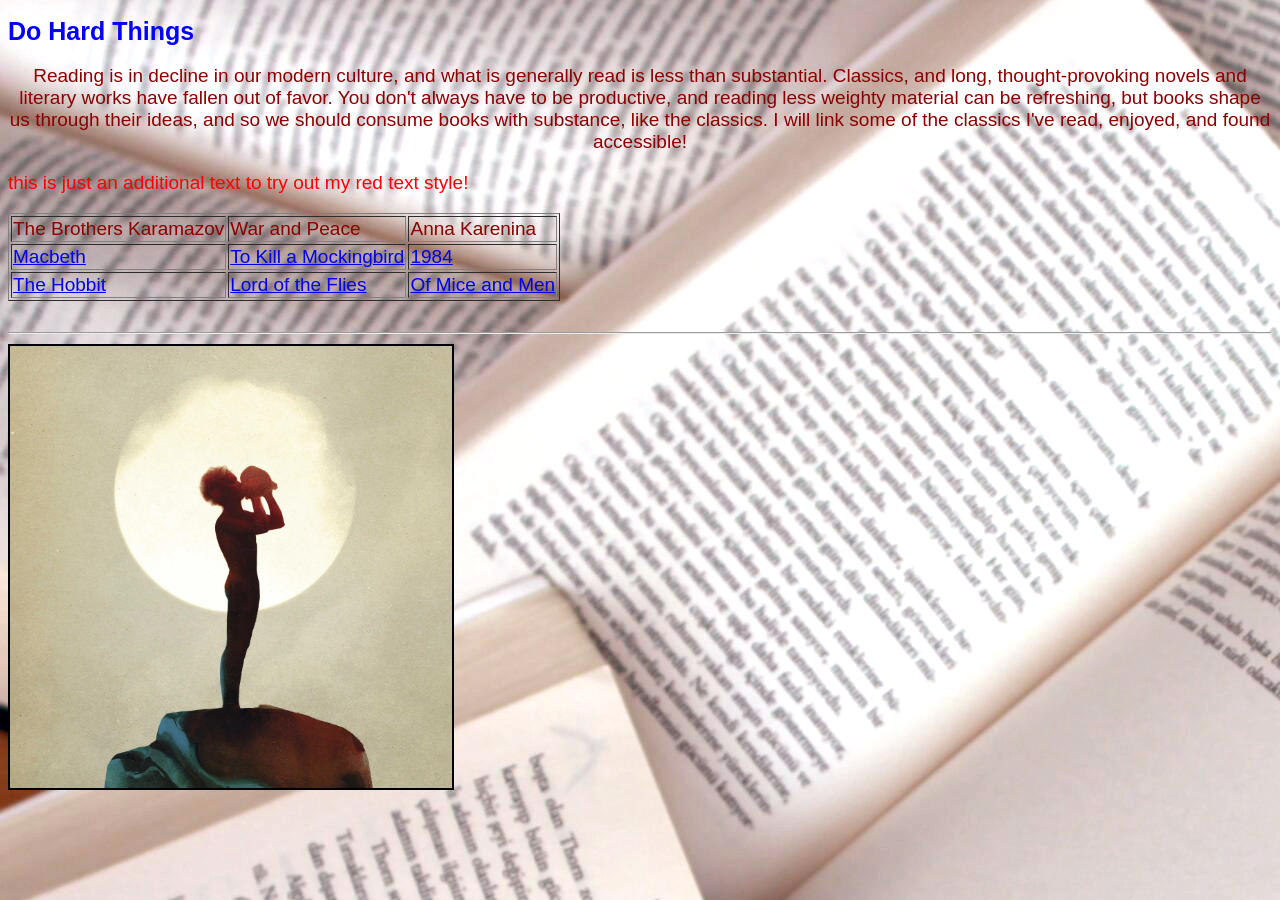
<file: css_examples.html>
<!doctype html>
<html lang="en">
<head>
<meta charset="utf-8">

<title>You Should Read Big Books</title>

<style type="text/css">

body {
Font-family: Helvetica, sans-serif;
Font-size: 19px;
Color: DarkRed;
Background-image: url("images/book.jpeg");
}
.redTextStyle {
Color:#FF0000;
}
</style>

</head>

<body>

<h1 style="font-family: Helvetica, sans-serif; color:blue; font-size:25px;">Do Hard Things</h1>

<p style="text-align: center;">
Reading is in decline in our modern culture, and what is generally read is less than substantial. Classics, and long, thought-provoking novels and literary works have fallen out of favor. You don't always have to be productive, and reading less weighty material can be refreshing, but books shape us through their ideas, and so we should consume books with substance, like the classics. I will link some of the classics I've read, enjoyed, and found accessible!
</p>

<p class="redTextStyle">this is just an additional text to try out my red text style!</p>
<table border="1">
<tr>
<td>The Brothers Karamazov</td>
<td>War and Peace</td>
<td>Anna Karenina</td>
</tr>
<tr>
<td><a href="https://www.goodreads.com/book/show/43913694-macbeth">Macbeth</a></td>
<td><a href="https://www.goodreads.com/book/show/56916837-to-kill-a-mockingbird">To Kill a Mockingbird</a></td>
<td><a href="https://www.goodreads.com/book/show/61439040-1984">1984</a></td>
</tr>
<tr>
<td><a href="https://www.goodreads.com/book/show/5907.The_Hobbit_or_There_and_Back_Again">The Hobbit</a></td>
<td><a href="https://www.goodreads.com/book/show/7624.Lord_of_the_Flies">Lord of the Flies</a></td>
<td><a href="https://www.goodreads.com/book/show/890.Of_Mice_and_Men.">Of Mice and Men</a></td>
</tr>
</table>

<br>
<hr>
<image src="images/conch.webp" style="border: 2px solid black;" width="35%" height="35%" alt="boy standing on stone with conch lord of the flies">

</body>


</html>
</file>
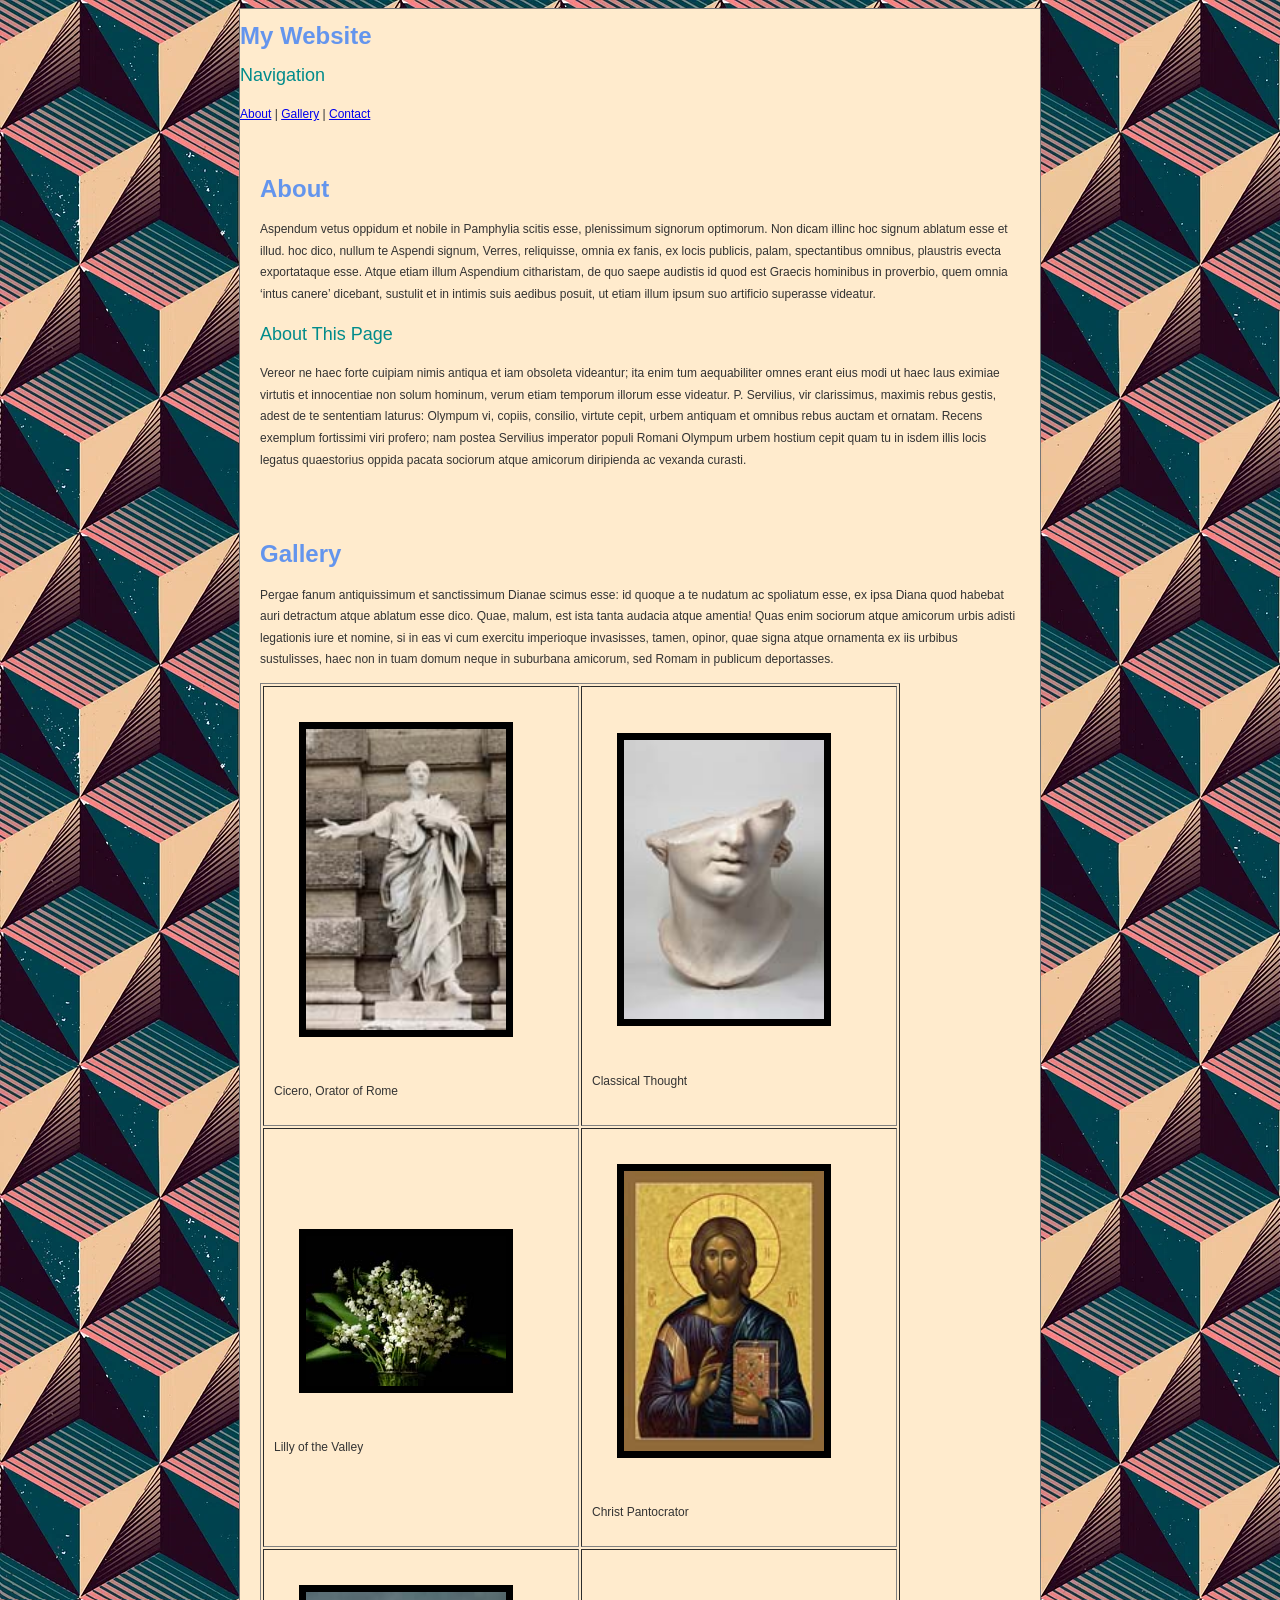
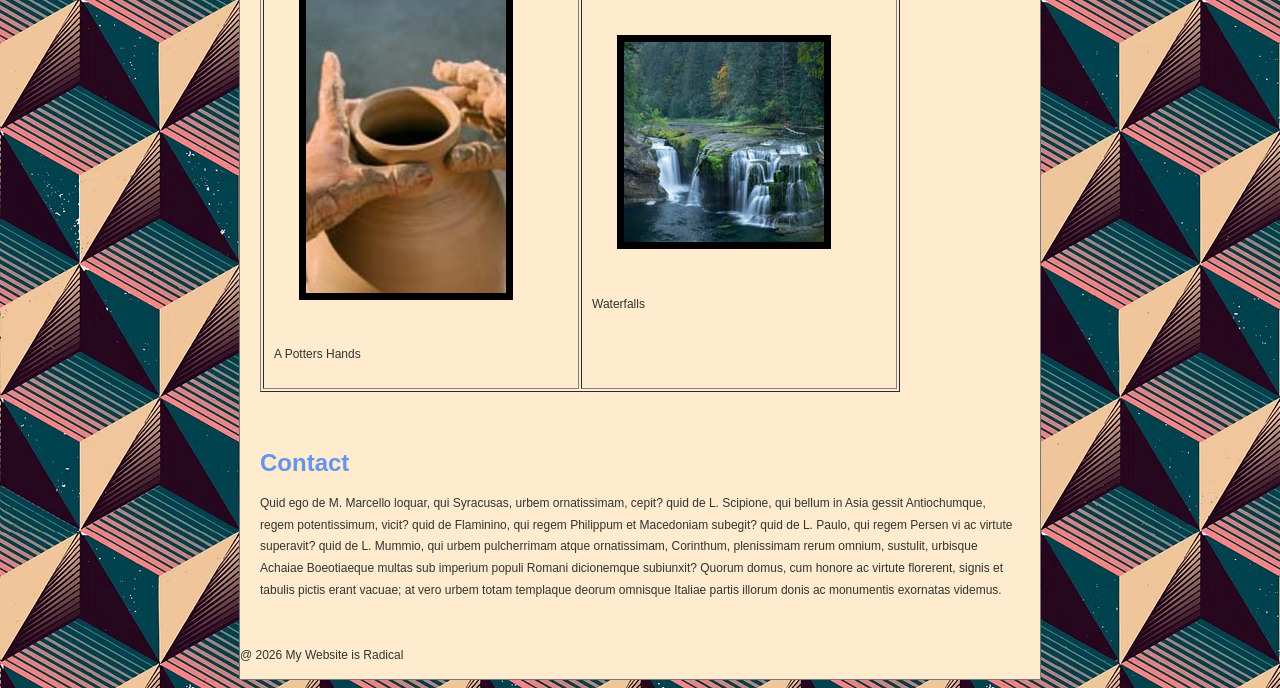
<file: a5/div_demo.html>
<!doctype html>
<html>
<head>
<meta charset="UTF-8">
<title>My A5 Webpage</title>
	
<link href="a5.css" rel="stylesheet" type="text/css">

<link rel="preconnect" href="https://fonts.googleapis.com">
<link rel="preconnect" href="https://fonts.gstatic.com" crossorigin>
<link href="https://fonts.googleapis.com/css2?family=Roboto:ital,wght@0,100..900;1,100..900&display=swap" rel="stylesheet">
	
</head>

<body>
	
<div class="container" >
	
<header>
	<h1 class="heading">My Website</h1>
</header>
		
<nav>
	<p class="subheading">Navigation</p>
	<p><a href="#about">About</a> | <a href="#gallery">Gallery</a> | <a href="#contact">Contact</a></p>
	
	
</nav>

<section id="about">
	<h2 class="heading">About</h2>
	<p>Aspendum vetus oppidum et nobile in Pamphylia scitis esse, plenissimum signorum optimorum. Non dicam illinc hoc signum ablatum esse et illud. hoc dico, nullum te Aspendi signum, Verres, reliquisse, omnia ex fanis, ex locis publicis, palam, spectantibus omnibus, plaustris evecta exportataque esse. Atque etiam illum Aspendium citharistam, de quo saepe audistis id quod est Graecis hominibus in proverbio, quem omnia ‘intus canere’ dicebant, sustulit et in intimis suis aedibus posuit, ut etiam illum ipsum suo artificio superasse videatur.</p>
	<p class="subheading">About This Page</p>
	<p> Vereor ne haec forte cuipiam nimis antiqua et iam obsoleta videantur; ita enim tum aequabiliter omnes erant eius modi ut haec laus eximiae virtutis et innocentiae non solum hominum, verum etiam temporum illorum esse videatur. P. Servilius, vir clarissimus, maximis rebus gestis, adest de te sententiam laturus: Olympum vi, copiis, consilio, virtute cepit, urbem antiquam et omnibus rebus auctam et ornatam. Recens exemplum fortissimi viri profero; nam postea Servilius imperator populi Romani Olympum urbem hostium cepit quam tu in isdem illis locis legatus quaestorius oppida pacata sociorum atque amicorum diripienda ac vexanda curasti.</p>
 
</section>

<section id="gallery">
	<h2 class="heading">Gallery</h2>
	<p>Pergae fanum antiquissimum et sanctissimum Dianae scimus esse: id quoque a te nudatum ac spoliatum esse, ex ipsa Diana quod habebat auri detractum atque ablatum esse dico. Quae, malum, est ista tanta audacia atque amentia! Quas enim sociorum atque amicorum urbis adisti legationis iure et nomine, si in eas vi cum exercitu imperioque invasisses, tamen, opinor, quae signa atque ornamenta ex iis urbibus sustulisses, haec non in tuam domum neque in suburbana amicorum, sed Romam in publicum deportasses.</p>
	<table width="640" border="1" cellpadding="10">

<tr>
<td>
<a href="images/gallery/640/cicero.jpg" target="_blank">
<img src="images/gallery/thumbs/cicero_1.jpg" width="200" alt="Cicero statue" img class="boxModel">
</a>
<p>Cicero, Orator of Rome</p>
</td>

<td>
<a href="images/gallery/640/head.jpg" target="_blank">
<img src="images/gallery/thumbs/head_1.jpg" width="200" alt="Classical head sculpture" img class="boxModel">
</a>
<p>Classical Thought</p>
</td>
</tr>

<tr>
<td>
<a href="images/gallery/640/lilly.jpg" target="_blank">
<img src="images/gallery/thumbs/lilly_1.jpg" width="200" alt="Lilly flower" img class="boxModel">
</a>
<p>Lilly of the Valley</p>
</td>

<td>
<a href="images/gallery/640/pantocrator.jpg" target="_blank">
<img src="images/gallery/thumbs/pantocrator_1.jpg" width="200" alt="Christ Pantocrator icon" img class="boxModel">
</a>
<p>Christ Pantocrator</p>
</td>
</tr>

<tr>
<td>
<a href="images/gallery/640/potter.jpg" target="_blank">
<img src="images/gallery/thumbs/potter_1.jpg" width="200" alt="Potter at work" img class="boxModel">
</a>
<p>A Potters Hands</p>
</td>

<td>
<a href="images/gallery/640/waterfall.jpg" target="_blank">
<img src="images/gallery/thumbs/waterfall_1.jpg" width="200" alt="Waterfall landscape" img class="boxModel">
</a>
<p>Waterfalls</p>
</td>
</tr>

</table>

</section>

	
</section>

<section id="contact">
	<h2 class="heading">Contact</h2>
	<p> Quid ego de M. Marcello loquar, qui Syracusas, urbem ornatissimam, cepit? quid de L. Scipione, qui bellum in Asia gessit Antiochumque, regem potentissimum, vicit? quid de Flaminino, qui regem Philippum et Macedoniam subegit? quid de L. Paulo, qui regem Persen vi ac virtute superavit? quid de L. Mummio, qui urbem pulcherrimam atque ornatissimam, Corinthum, plenissimam rerum omnium, sustulit, urbisque Achaiae Boeotiaeque multas sub imperium populi Romani dicionemque subiunxit? Quorum domus, cum honore ac virtute florerent, signis et tabulis pictis erant vacuae; at vero urbem totam templaque deorum omnisque Italiae partis illorum donis ac monumentis exornatas videmus.</p>
</section>
	
<footer>
	<p>@ 2026 My Website is Radical</p>
</footer>
	
	</div>
</body>
</html>
</file>
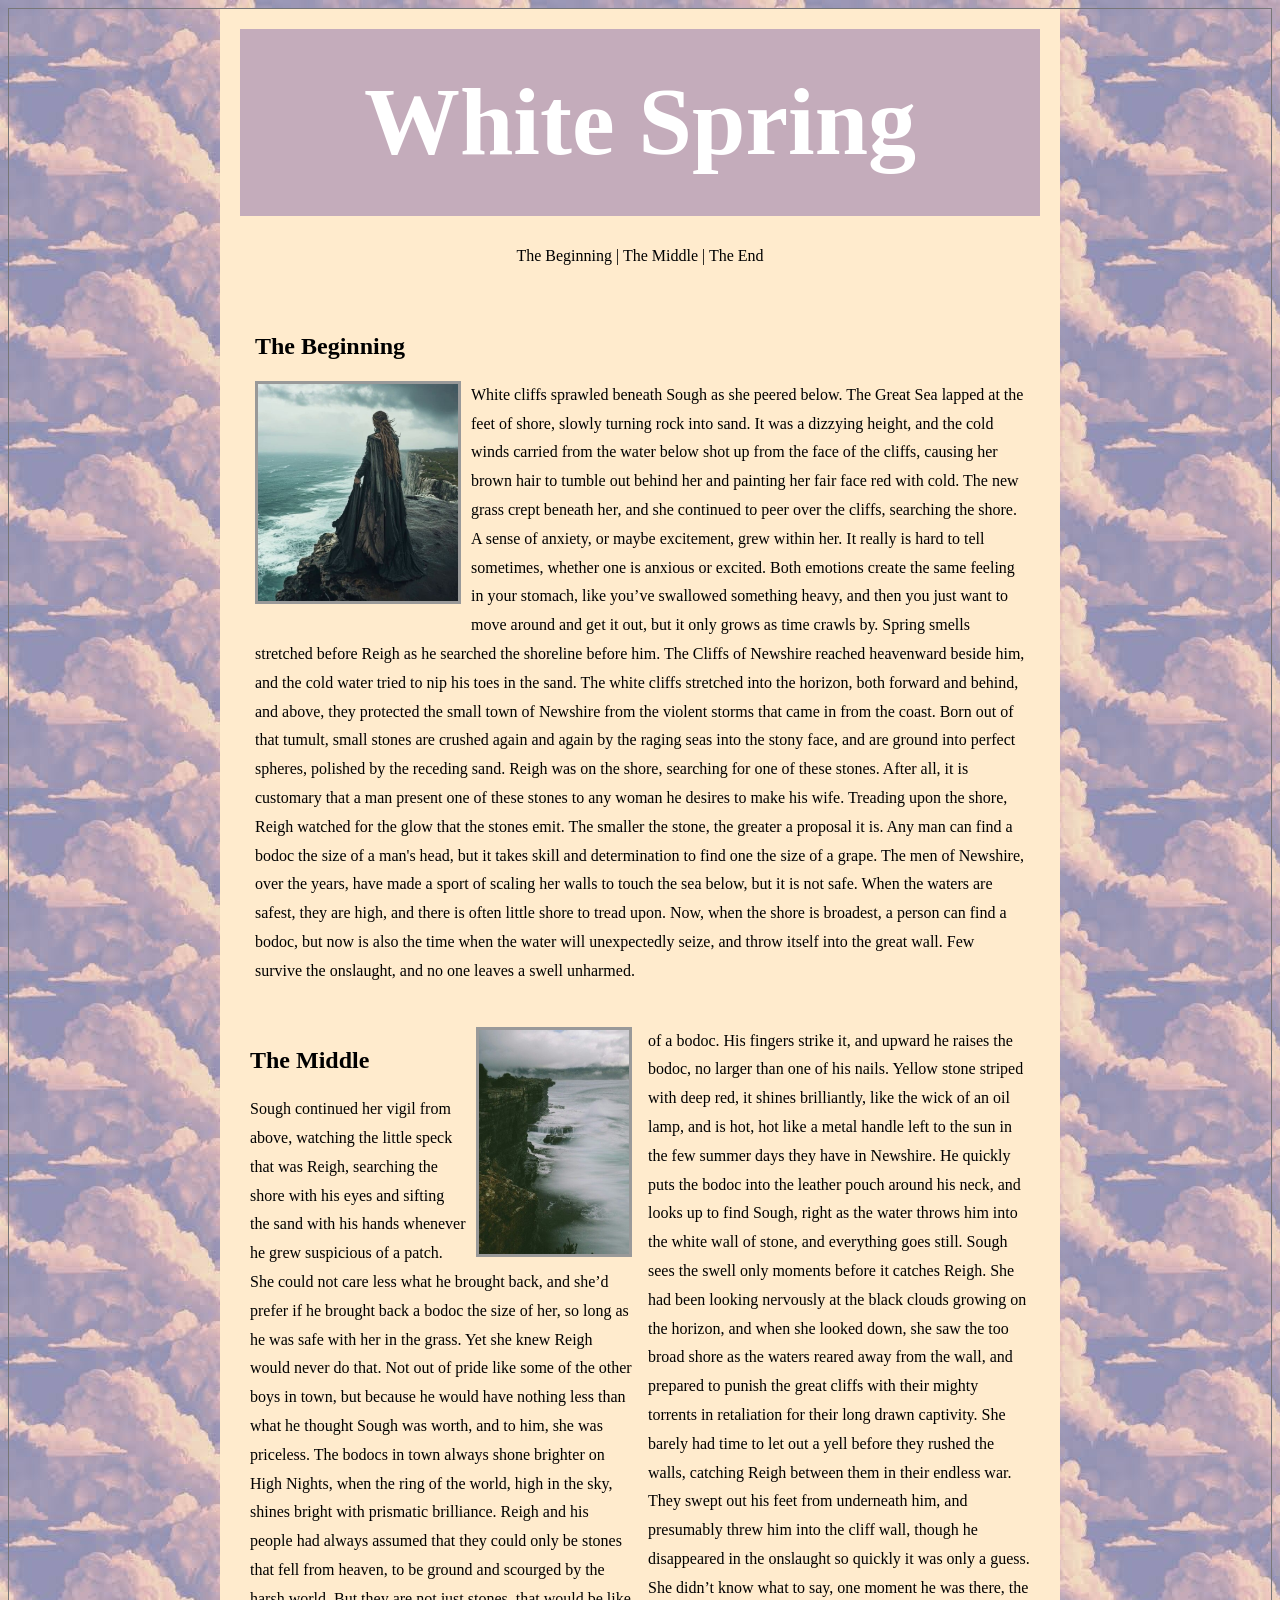
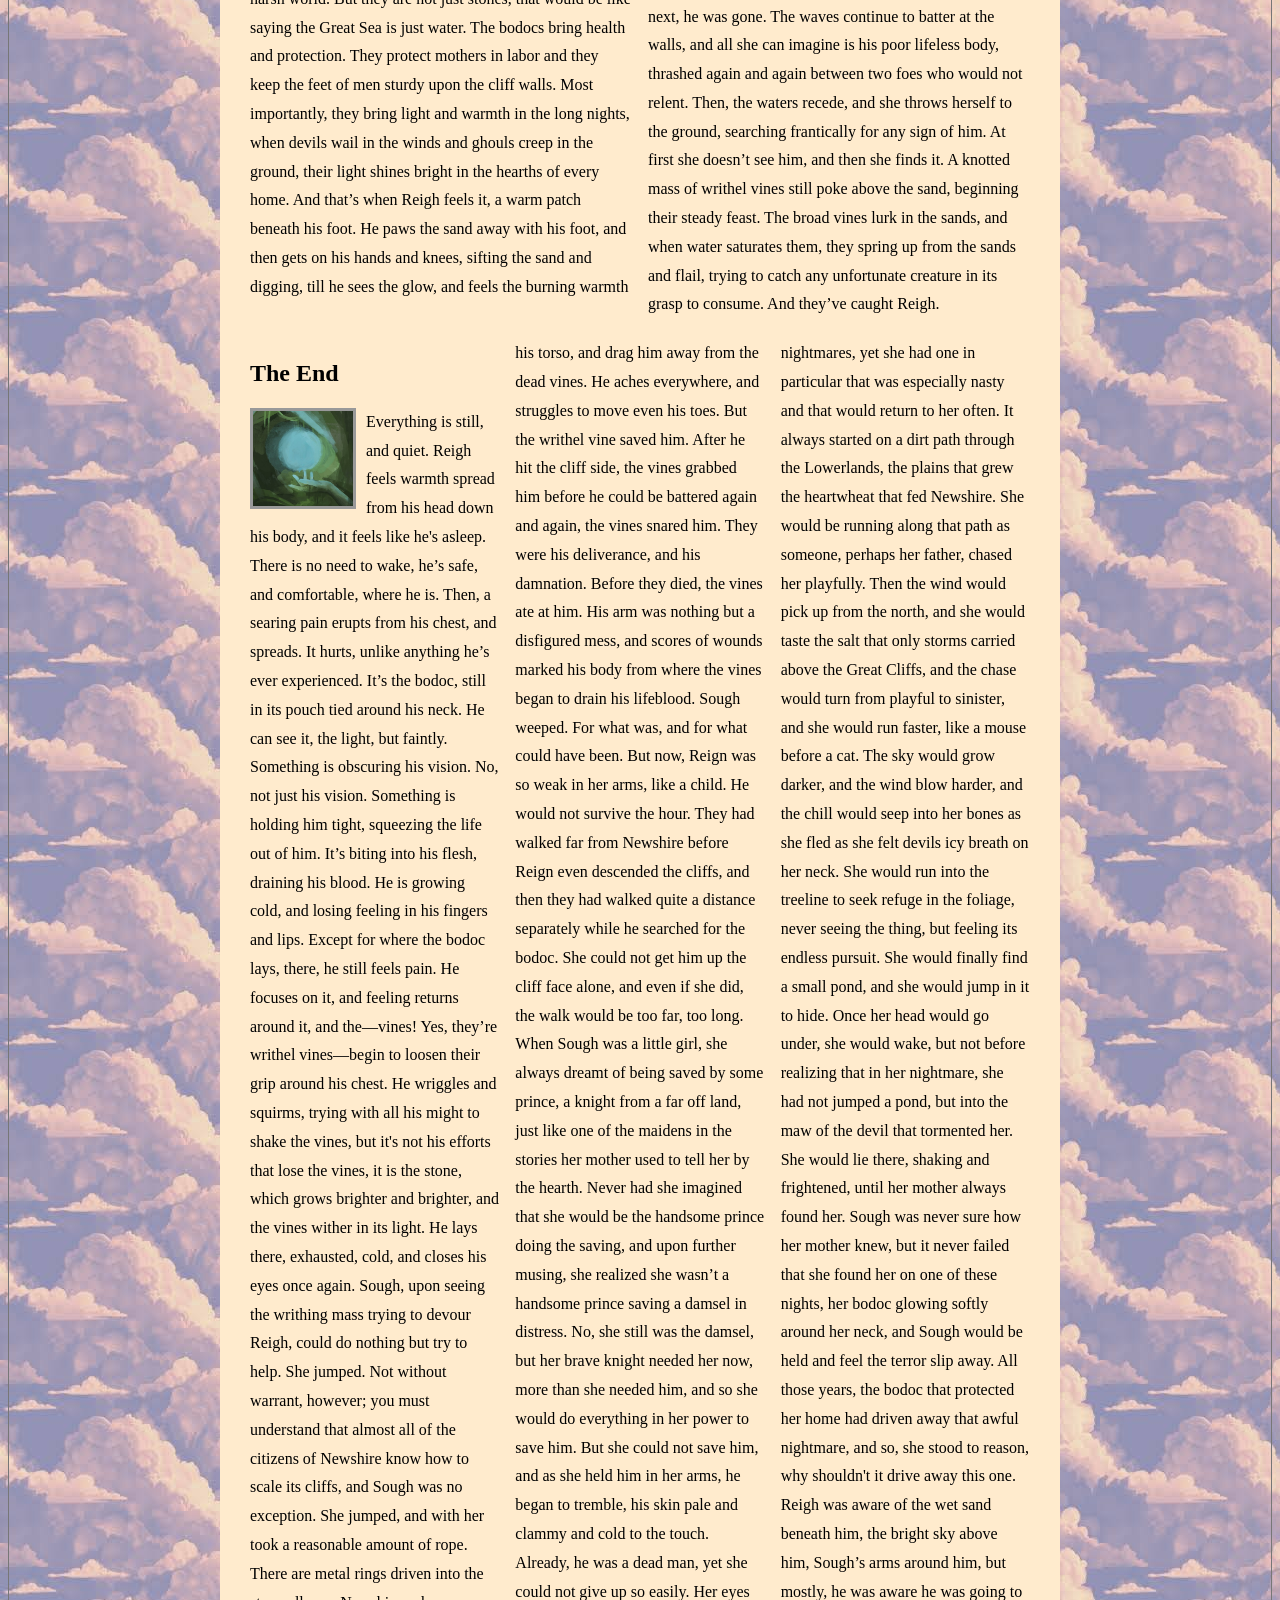
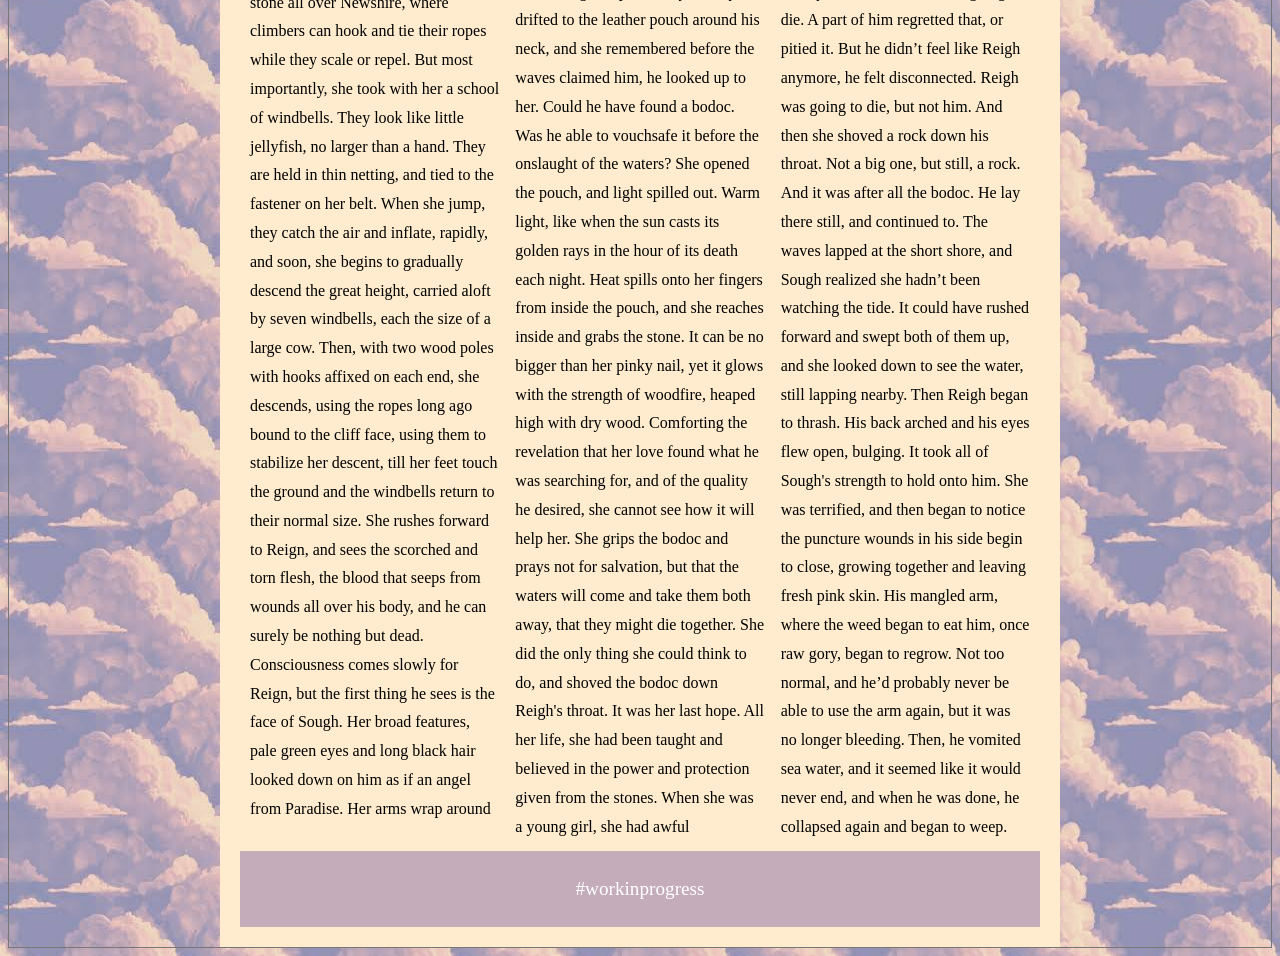
<file: a6/multicolumn.html>
<!doctype html>
<html lang="en">
<head>
<meta charset="UTF-8">
<title>White Spring</title>

<link rel="stylesheet" href="a6.css">

</head>

<body>

<div class="container">

<header>
    <h1>White Spring</h1>
</header>

<nav>
    <p>The Beginning | The Middle | The End</p>
</nav>

<section>
    <h2>The Beginning</h2>
	<img src="images/cliffside.jpeg" class="floatLeft" width="200" alt="Sough searches the beaches below">
    <p>
        White cliffs sprawled beneath Sough as she peered below. The Great Sea lapped at the feet of shore, slowly turning rock into sand. It was a dizzying height, and the cold winds carried from the water below shot up from the face of the cliffs, causing her brown hair to tumble out behind her and painting her fair face red with cold. The new grass crept beneath her, and she continued to peer over the cliffs, searching the shore. A sense of anxiety, or maybe excitement, grew within her. It really is hard to tell sometimes, whether one is anxious or excited. Both emotions create the same feeling in your stomach, like you’ve swallowed something heavy, and then you just want to move around and get it out, but it only grows as time crawls by. 
		Spring smells stretched before Reigh as he searched the shoreline before him. The Cliffs of Newshire reached heavenward beside him, and the cold water tried to nip his toes in the sand. The white cliffs stretched into the horizon, both forward and behind, and above, they protected the small town of Newshire from the violent storms that came in from the coast. Born out of that tumult, small stones are crushed again and again by the raging seas into the stony face, and are ground into perfect spheres, polished by the receding sand. Reigh was on the shore, searching for one of these stones. After all, it is customary that a man present one of these stones to any woman he desires to make his wife. Treading upon the shore, Reigh watched for the glow that the stones emit. The smaller the stone, the greater a proposal it is. Any man can find a bodoc the size of a man's head, but it takes skill and determination to find one the size of a grape. The men of Newshire, over the years, have made a sport of scaling her walls to touch the sea below, but it is not safe. When the waters are safest, they are high, and there is often little shore to tread upon. Now, when the shore is broadest, a person can find a bodoc, but now is also the time when the water will unexpectedly seize, and throw itself into the great wall. Few survive the onslaught, and no one leaves a swell unharmed.

    </p>
</section>

<section class="columnTwo">
	<img src="images/stormy.jpeg" class="floatRight" width="150" alt="stormy beach">
    <h2>The Middle</h2>
    <p>
        Sough continued her vigil from above, watching the little speck that was Reigh, searching the shore with his eyes and sifting the sand with his hands whenever he grew suspicious of a patch. She could not care less what he brought back, and she’d prefer if he brought back a bodoc the size of her, so long as he was safe with her in the grass. Yet she knew Reigh would never do that. Not out of pride like some of the other boys in town, but because he would have nothing less than what he thought Sough was worth, and to him, she was priceless. 
		The bodocs in town always shone brighter on High Nights, when the ring of the world, high in the sky, shines bright with prismatic brilliance. Reigh and his people had always assumed that they could only be stones that fell from heaven, to be ground and scourged by the harsh world. But they are not just stones, that would be like saying the Great Sea is just water. The bodocs bring health and protection. They protect mothers in labor and they keep the feet of men sturdy upon the cliff walls. Most importantly, they bring light and warmth in the long nights, when devils wail in the winds and ghouls creep in the ground, their light shines bright in the hearths of every home. And that’s when Reigh feels it, a warm patch beneath his foot. He paws the sand away with his foot, and then gets on his hands and knees, sifting the sand and digging, till he sees the glow, and feels the burning warmth of a bodoc. His fingers strike it, and upward he raises the bodoc, no larger than one of his nails. Yellow stone striped with deep red, it shines brilliantly, like the wick of an oil lamp, and is hot, hot like a metal handle left to the sun in the few summer days they have in Newshire. He quickly puts the bodoc into the leather pouch around his neck, and looks up to find Sough, right as the water throws him into the white wall of stone, and everything goes still. 
		Sough sees the swell only moments before it catches Reigh. She had been looking nervously at the black clouds growing on the horizon, and when she looked down, she saw the too broad shore as the waters reared away from the wall, and prepared to punish the great cliffs with their mighty torrents in retaliation for their long drawn captivity. She barely had time to let out a yell before they rushed the walls, catching Reigh between them in their endless war. They swept out his feet from underneath him, and presumably threw him into the cliff wall, though he disappeared in the onslaught so quickly it was only a guess. She didn’t know what to say, one moment he was there, the next, he was gone. The waves continue to batter at the walls, and all she can imagine is his poor lifeless body, thrashed again and again between two foes who would not relent. Then, the waters recede, and she throws herself to the ground, searching frantically for any sign of him. At first she doesn’t see him, and then she finds it. A knotted mass of writhel vines still poke above the sand, beginning their steady feast. The broad vines lurk in the sands, and when water saturates them, they spring up from the sands and flail, trying to catch any unfortunate creature in its grasp to consume. And they’ve caught Reigh. 

    </p>
</section>

<section class="columnThree">
    <h2>The End</h2>
	    <img src="images/cave.jpeg" class="floatLeft" width="100" alt="the glowing bodoc">
    <p>
        Everything is still, and quiet. Reigh feels warmth spread from his head down his body, and it feels like he's asleep. There is no need to wake, he’s safe, and comfortable, where he is. Then, a searing pain erupts from his chest, and spreads. It hurts, unlike anything he’s ever experienced. It’s the bodoc, still in its pouch tied around his neck. He can see it, the light, but faintly. Something is obscuring his vision. No, not just his vision. Something is holding him tight, squeezing the life out of him. It’s biting into his flesh, draining his blood. He is growing cold, and losing feeling in his fingers and lips. Except for where the bodoc lays, there, he still feels pain. He focuses on it, and feeling returns around it, and the—vines! Yes, they’re writhel vines—begin to loosen their grip around his chest. He wriggles and squirms, trying with all his might to shake the vines, but it's not his efforts that lose the vines, it is the stone, which grows brighter and brighter, and the vines wither in its light. He lays there, exhausted, cold, and closes his eyes once again. 
		Sough, upon seeing the writhing mass trying to devour Reigh, could do nothing but try to help. She jumped. Not without warrant, however; you must understand that almost all of the citizens of Newshire know how to scale its cliffs, and Sough was no exception. She jumped, and with her took a reasonable amount of rope. There are metal rings driven into the stone all over Newshire, where climbers can hook and tie their ropes while they scale or repel. But most importantly, she took with her a school of windbells. They look like little jellyfish, no larger than a hand. They are held in thin netting, and tied to the fastener on her belt. When she jump, they catch the air and inflate, rapidly, and soon, she begins to gradually descend the great height, carried aloft by seven windbells, each the size of a large cow. Then, with two wood poles with hooks affixed on each end, she descends, using the ropes long ago bound to the cliff face, using them to stabilize her descent, till her feet touch the ground and the windbells return to their normal size. She rushes forward to Reign, and sees the scorched and torn flesh, the blood that seeps from wounds all over his body, and he can surely be nothing but dead. 
		Consciousness comes slowly for Reign, but the first thing he sees is the face of Sough. Her broad features, pale green eyes and long black hair looked down on him as if an angel from Paradise. Her arms wrap around his torso, and drag him away from the dead vines. He aches everywhere, and struggles to move even his toes. But the writhel vine saved him. After he hit the cliff side, the vines grabbed him before he could be battered again and again, the vines snared him. They were his deliverance, and his damnation. Before they died, the vines ate at him. His arm was nothing but a disfigured mess, and scores of wounds marked his body from where the vines began to drain his lifeblood. Sough weeped. For what was, and for what could have been. But now, Reign was so weak in her arms, like a child. He would not survive the hour. They had walked far from Newshire before Reign even descended the cliffs, and then they had walked quite a distance separately while he searched for the bodoc. She could not get him up the cliff face alone, and even if she did, the walk would be too far, too long.
		When Sough was a little girl, she always dreamt of being saved by some prince, a knight from a far off land, just like one of the maidens in the stories her mother used to tell her by the hearth. Never had she imagined that she would be the handsome prince doing the saving, and upon further musing, she realized she wasn’t a handsome prince saving a damsel in distress. No, she still was the damsel, but her brave knight needed her now, more than she needed him, and so she would do everything in her power to save him. But she could not save him, and as she held him in her arms, he began to tremble, his skin pale and clammy and cold to the touch. Already, he was a dead man, yet she could not give up so easily. Her eyes drifted to the leather pouch around his neck, and she remembered before the waves claimed him, he looked up to her. Could he have found a bodoc. Was he able to vouchsafe it before the onslaught of the waters? She opened the pouch, and light spilled out. Warm light, like when the sun casts its golden rays in the hour of its death each night. Heat spills onto her fingers from inside the pouch, and she reaches inside and grabs the stone. It can be no bigger than her pinky nail, yet it glows with the strength of woodfire, heaped high with dry wood. Comforting the revelation that her love found what he was searching for, and of the quality he desired, she cannot see how it will help her. She grips the bodoc and prays not for salvation, but that the waters will come and take them both away, that they might die together. 
		She did the only thing she could think to do, and shoved the bodoc down Reigh's throat. It was her last hope. All her life, she had been taught and believed in the power and protection given from the stones. When she was a young girl, she had awful nightmares, yet she had one in particular that was especially nasty and that would return to her often. It always started on a dirt path through the Lowerlands, the plains that grew the heartwheat that fed Newshire. She would be running along that path as someone, perhaps her father, chased her playfully. Then the wind would pick up from the north, and she would taste the salt that only storms carried above the Great Cliffs, and the chase would turn from playful to sinister, and she would run faster, like a mouse before a cat. The sky would grow darker, and the wind blow harder, and the chill would seep into her bones as she fled as she felt devils icy breath on her neck. She would run into the treeline to seek refuge in the foliage, never seeing the thing, but feeling its endless pursuit. She would finally find a small pond, and she would jump in it to hide. Once her head would go under, she would wake, but not before realizing that in her nightmare, she had not jumped a pond, but into the maw of the devil that tormented her. She would lie there, shaking and frightened, until her mother always found her. Sough was never sure how her mother knew, but it never failed that she found her on one of these nights, her bodoc glowing softly around her neck, and Sough would be held and feel the terror slip away. All those years, the bodoc that protected her home had driven away that awful nightmare, and so, she stood to reason, why shouldn't it drive away this one.
		Reigh was aware of the wet sand beneath him, the bright sky above him, Sough’s arms around him, but mostly, he was aware he was going to die. A part of him regretted that, or pitied it. But he didn’t feel like Reigh anymore, he felt disconnected. Reigh was going to die, but not him. And then she shoved a rock down his throat. Not a big one, but still, a rock. And it was after all the bodoc. He lay there still, and continued to. The waves lapped at the short shore, and Sough realized she hadn’t been watching the tide. It could have rushed forward and swept both of them up, and she looked down to see the water, still lapping nearby. Then Reigh began to thrash. His back arched and his eyes flew open, bulging. It took all of Sough's strength to hold onto him. She was terrified, and then began to notice the puncture wounds in his side begin to close, growing together and leaving fresh pink skin. His mangled arm, where the weed began to eat him, once raw gory, began to regrow. Not too normal, and he’d probably never be able to use the arm again, but it was no longer bleeding. Then, he vomited sea water, and it seemed like it would never end, and when he was done, he collapsed again and began to weep. 

    </p>
</section>

<footer>
    <p>#workinprogress</p>
</footer>

</div>

</body>
</html>
</file>
<file: a5/a5.css>
@charset "utf-8";


.container {
max-width: 800px;
margin: 0 auto;
background-color: #FFEBCD;
border: thin solid #777777;
}



body {
background-image: url(images/blocks.webp);
font-size: 12px;
font-family:Gotham, "Helvetica Neue", Helvetica, Arial, "sans-serif";
color: #333333;
line-height: 1.8em;
font-style: normal;
font-weight: 400;
}



section {
padding: 20px;
}



.heading {
font-size: 24px;
color:cornflowerblue
}



.subheading {
font-size: 18px;
color: darkcyan
}
.boxModel {
	border: 7px solid black;
	margin: 25px;
}
</file>
<file: a6/a6.css>
@charset "UTF-8";


body {
    color: black;
    font-family: Baskerville, "Palatino Linotype", Palatino, "Century Schoolbook L", "Times New Roman", "serif";
    background-image: url("images/clouds.jpeg");
	border: thin solid #777777;
}


.container {
    max-width: 800px;
    margin: 0 auto;
    background-color:blanchedalmond;
    padding: 20px;
	line-height:1.8em;
}


section {
    padding: 15px;
}


.columnTwo {
    -webkit-column-count: 2;
    -moz-column-count: 2;
    column-count: 2;
    padding: 10px;
}


.columnThree {
    -webkit-column-count: 3;
    -moz-column-count: 3;
    column-count: 3;
    padding: 10px;
}
.floatLeft {
	
	float: left;
	border: 3px solid #999;
	margin-right: 10px;
	margin-bottom: 10px;
}
.floatRight {
	float: right;
	border: 3px solid #999;
	margin-left: 10px;
	margin-bottom: 10px;
}

header {
    background-color: #C4ACBB;
    text-align: center;
    padding: 15px;
    font-family:Baskerville, "Palatino Linotype", Palatino, "Century Schoolbook L", "Times New Roman", "serif";
    font-size: 3em;
    color: white;
}
nav {
    text-align: center;
    padding: 10px;
}
footer {
    background-color: #C4ACBB;
    font-size: 1.2em;
    text-align: center;
    padding: 4px;
    color: white;
    clear: both;
}
</file>
